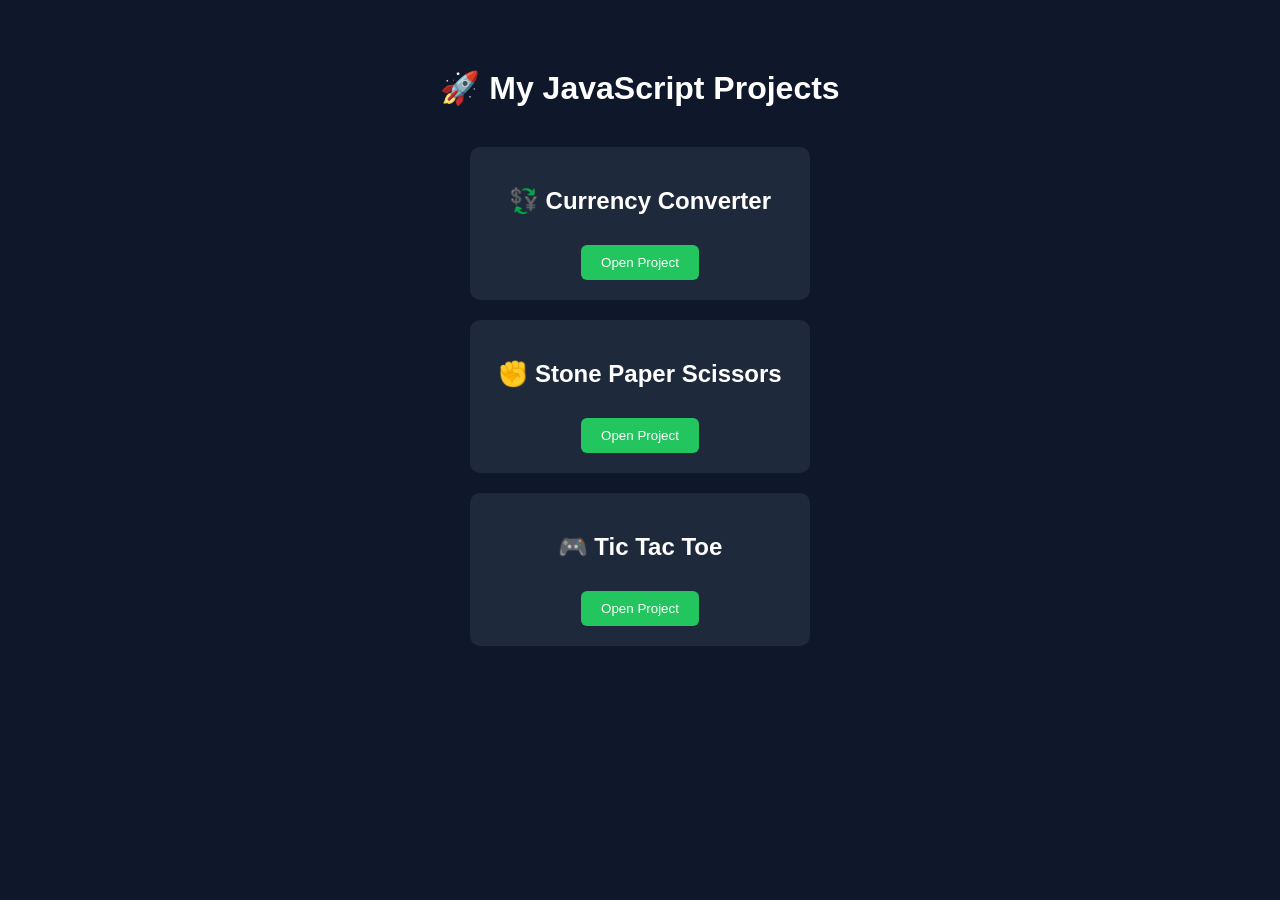
<file: index.html>
<!DOCTYPE html>
<html lang="en">

<head>
<meta charset="UTF-8">
<title>Aakash Singh | JavaScript Projects</title>

<style>

body{
font-family: Arial;
background:#0f172a;
color:white;
text-align:center;
padding:40px;
}

h1{
margin-bottom:40px;
}

.project{
background:#1e293b;
padding:20px;
margin:20px auto;
width:300px;
border-radius:10px;
}

a{
text-decoration:none;
color:white;
font-weight:bold;
}

button{
margin-top:10px;
padding:10px 20px;
border:none;
background:#22c55e;
color:white;
border-radius:6px;
cursor:pointer;
}

button:hover{
background:#16a34a;
}

</style>

</head>

<body>

<h1>🚀 My JavaScript Projects</h1>

<div class="project">
<h2>💱 Currency Converter</h2>
<a href="JavaScriptSeries-main/CurrencyConverter/">
<button>Open Project</button>
</a>
</div>

<div class="project">
<h2>✊ Stone Paper Scissors</h2>
<a href="JavaScriptSeries-main/StonePaperScissors/">
<button>Open Project</button>
</a>
</div>

<div class="project">
<h2>🎮 Tic Tac Toe</h2>
<a href="JavaScriptSeries-main/TicTacToe/">
<button>Open Project</button>
</a>
</div>

</body>
</html>
</file>
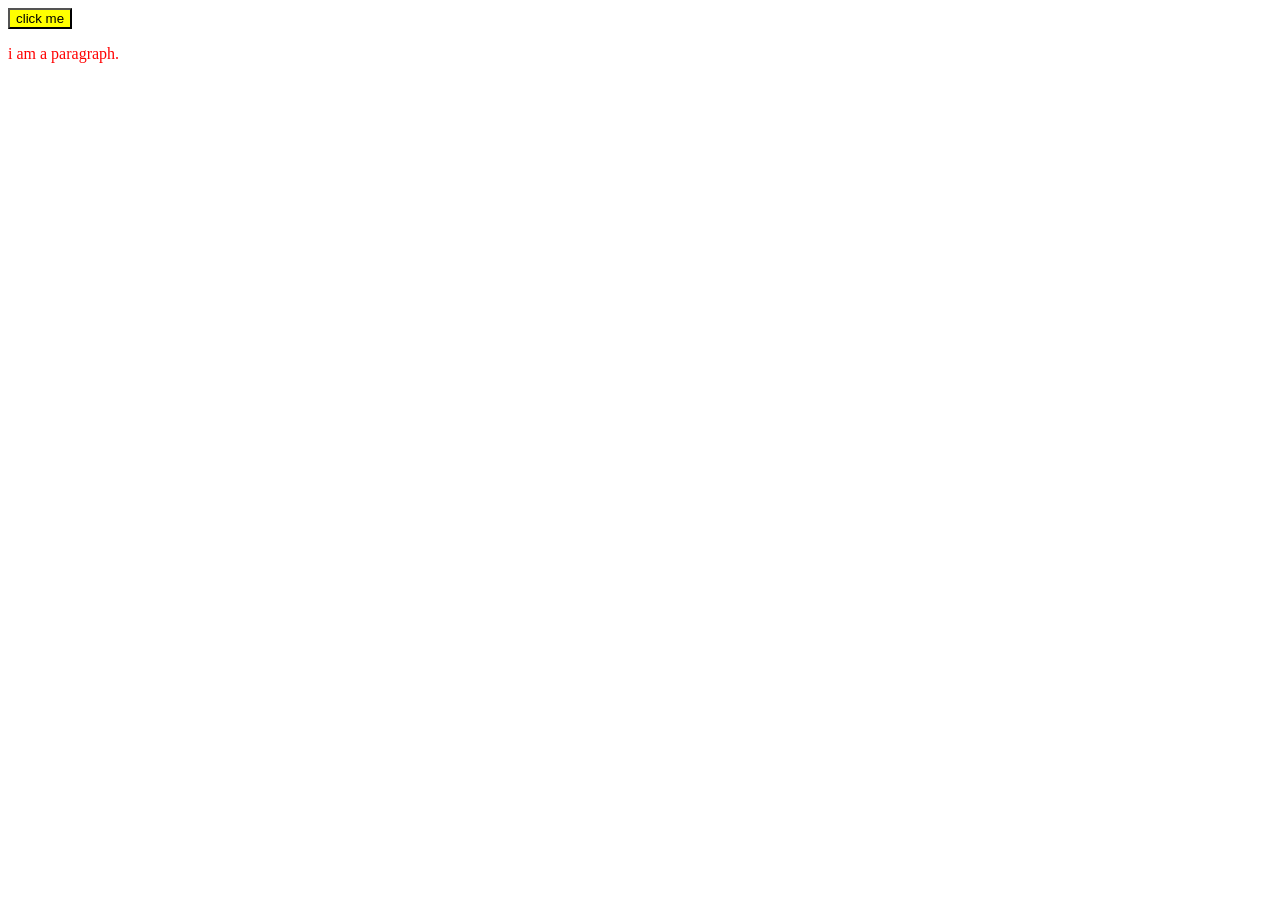
<file: DOM (Part 2) | Document Object Model/index.html>
<!DOCTYPE html>
<html lang="en">
<head>
    <meta charset="UTF-8">
    <meta name="viewport" content="width=device-width, initial-scale=1.0">
    <title>Document</title>
    <link rel="stylesheet" href="style.css">

</head>
<body>
    <!-- <div id="box" name="jsbhai">this is a box

    <ul>List
        <li>item1</li>
        <li>item2</li>
        <li>item3</li>
        <li>item4</li>
    </ul>

    </div>
    <p class="red">box is red</p> -->

    <p class="content">i am a paragraph.</p>







    <script src="script.js"></script>
</body>
</html>
</file>
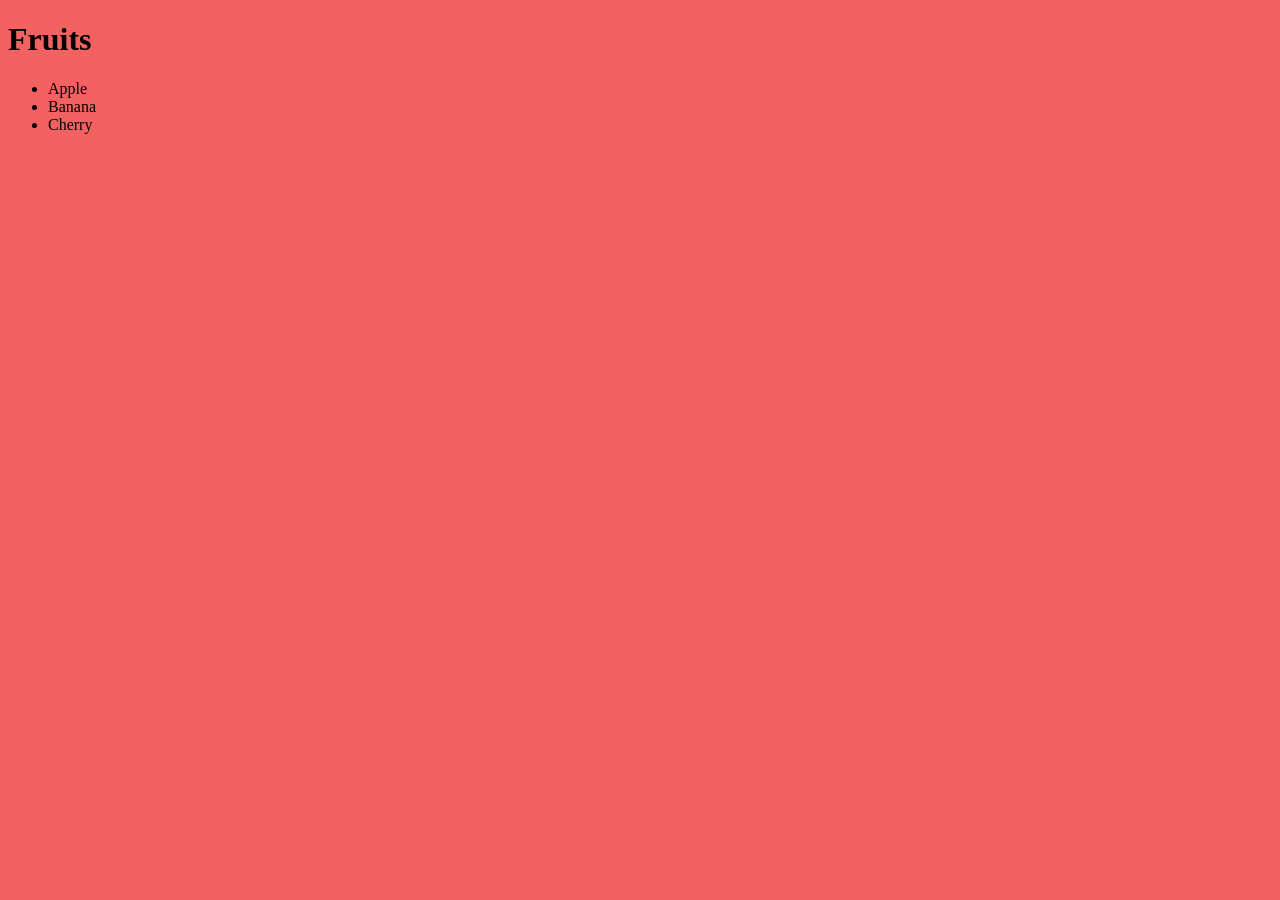
<file: DOM - Document Object Model /index.html>
<!DOCTYPE html>
<html lang="en">
<head>
    <meta charset="UTF-8">
    <meta name="viewport" content="width=device-width, initial-scale=1.0">
    <title>youtube</title>
    <link rel="stylesheet" href="style.css">
</head>
<body>
    <!-- <h1 class="heading">Hello, World!</h1>
    <p class="heading">This is a sample document to demonstrate the Document Object Model (DOM).</p>
    <h4 class="heading">Subheading</h4>
    <div> 
        <p>Paragraph inside a div.</p>
        <div> inside </div>
    </div>
    <p>Another paragraph to show DOM manipulation.</p>
    <p> 2paragraph</p>
    <button id="button">Click Me!</button> -->

    <div>
        <h1>Fruits</h1>
        <ul>
            <li>Apple</li>
            <li>Banana</li>
            <li>Cherry</li>
        </ul>
    </div>


        <script src="script.js"></script>

</body>
</html>
</file>
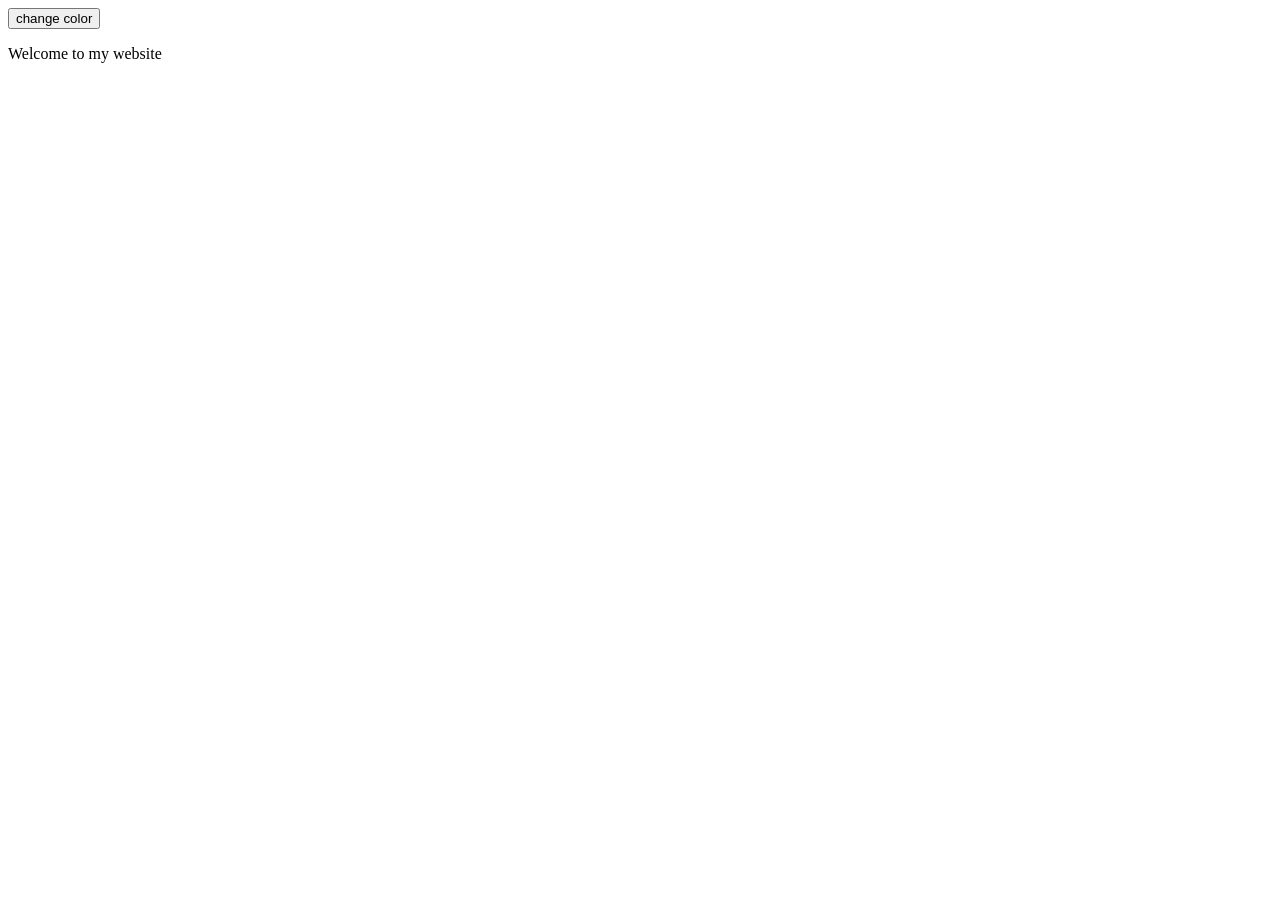
<file: Events/index.html>
<!DOCTYPE html>
<html lang="en">
<head>
    <meta charset="UTF-8">
    <meta name="viewport" content="width=device-width, initial-scale=1.0">
    <title>Document</title>
    <link rel="stylesheet" href="style.css" >
</head>
<body>
    <!-- <button id="btn1">
        Click me!
    </button>
    <button ondblclick="console.log('Button was Clicked 2x');">
        Click me 2 times!
    </button>
    <div>This is Box</div> -->

<button id="mode">change color</button>
<p>Welcome to my website</p>
    <script src="srcipt.js"></script>
</body>
</html>
</file>
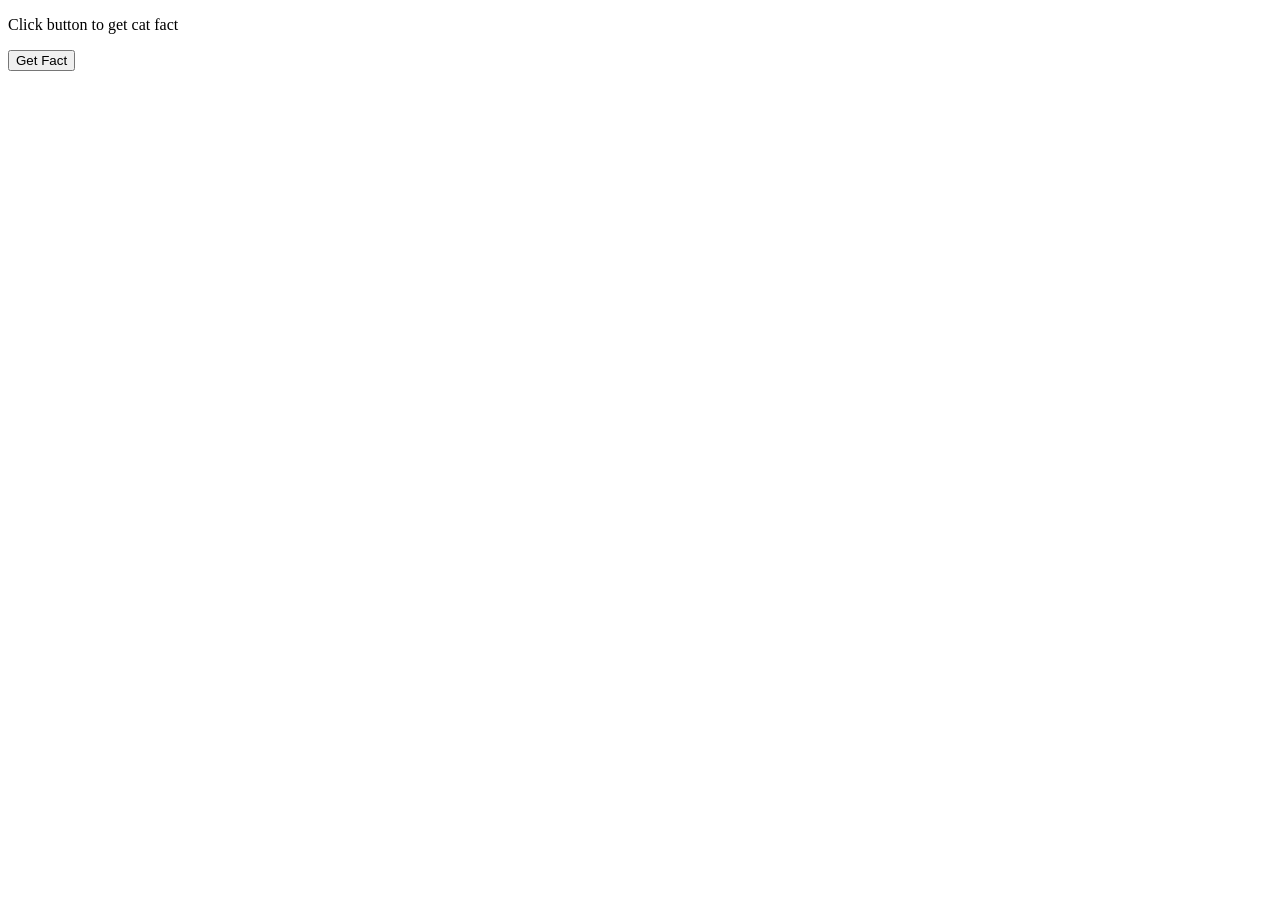
<file: Fetch API with Project/index.html>
<!DOCTYPE html>
<html lang="en">
<head>
    <meta charset="UTF-8">
    <meta name="viewport" content="width=device-width, initial-scale=1.0">
    <title>API</title>
</head>
<body>
    <p id="fact">Click button to get cat fact</p>
<button id="btn">Get Fact</button>

<script src="app.js"></script>
</body>
</html>
</file>
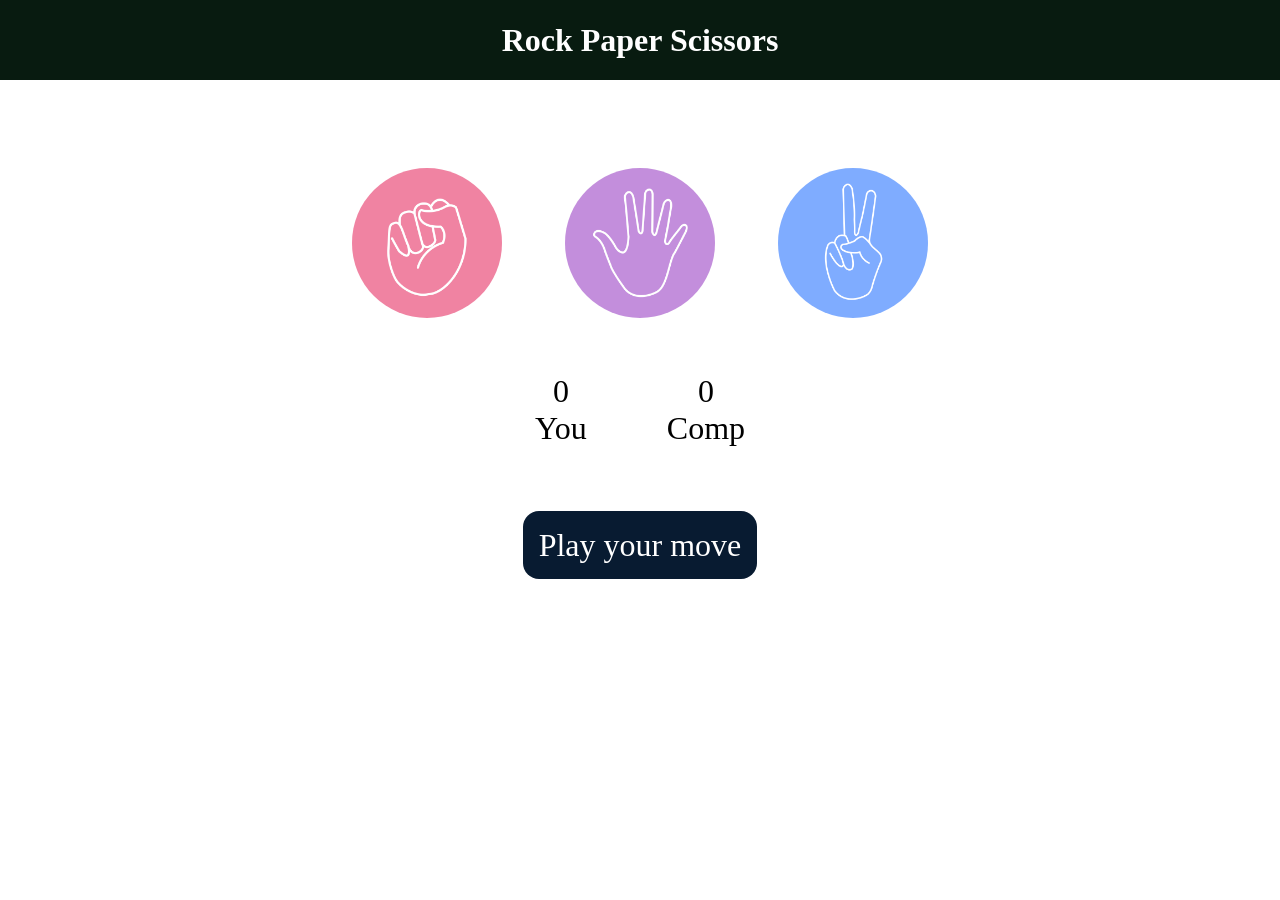
<file: MiniProject - Stone, Paper & Scissors Game /index.html>
<!DOCTYPE html>
<html lang="en">
<head>
    <meta charset="UTF-8">
    <meta name="viewport" content="width=device-width, initial-scale=1.0">
    <title>Rock, Paper & Scissors</title>
    <link rel="stylesheet" href="style.css">
</head>
<body>
    <h1>Rock Paper Scissors</h1>
    <div class="choices">
        <div class="choice" id="rock">
            <img src="./images/rock.png">
        </div>
        <div class="choice" id="paper">
            <img src="./images/paper.png">
        </div>
        <div class="choice" id="scissors">
            <img src="./images/scissors.png">
        </div>
    </div>

    <div class="score-board">
        <div class="score">
            <p id="user-score">0</p> 
            <p>You</p>
        </div>
        <div class="score">
            <p id="comp-score">0</p> 
            <p>Comp</p>
        </div>
    </div>

    <div class="msg-container">
        <p id="msg">Play your move</p>
    </div>
    <script src="app.js"></script>
</body>
</html>
</file>
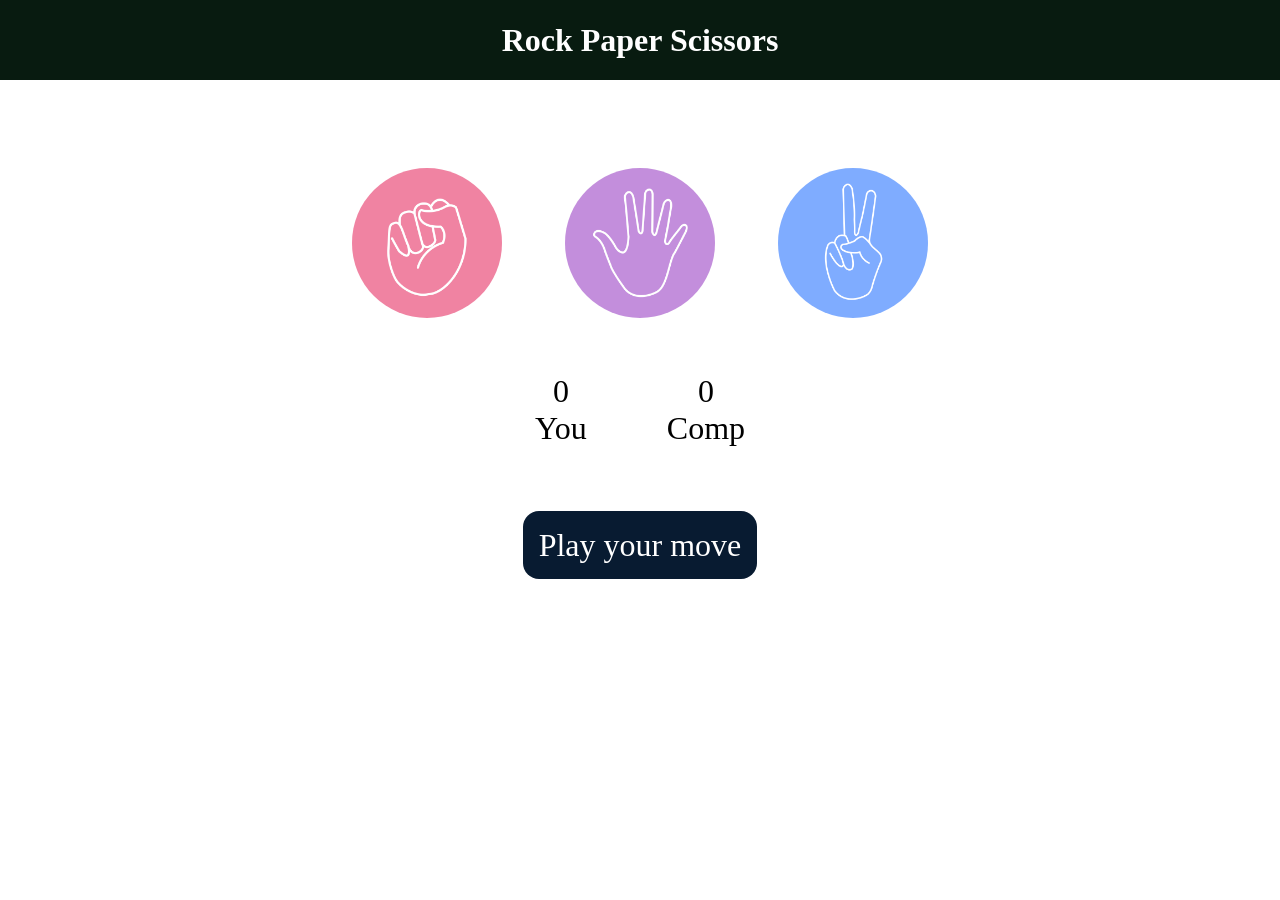
<file: MiniProject - Stone, Paper & Scissors Game JS Project/index.html>
<!DOCTYPE html>
<html lang="en">
<head>
    <meta charset="UTF-8">
    <meta name="viewport" content="width=device-width, initial-scale=1.0">
    <title>Rock, Paper & Scissors</title>
    <link rel="stylesheet" href="style.css">
</head>
<body>
    <h1>Rock Paper Scissors</h1>
    <div class="choices">
        <div class="choice" id="rock">
            <img src="./images/rock.png">
        </div>
        <div class="choice" id="paper">
            <img src="./images/paper.png">
        </div>
        <div class="choice" id="scissors">
            <img src="./images/scissors.png">
        </div>
    </div>

    <div class="score-board">
        <div class="score">
            <p id="user-score">0</p> 
            <p>You</p>
        </div>
        <div class="score">
            <p id="comp-score">0</p> 
            <p>Comp</p>
        </div >
    </div>

    <div class="msg-container">
        <p id="msg">Play your move</p>
    </div>
    <script src="app.js"></script>
</body>
</html>
</file>
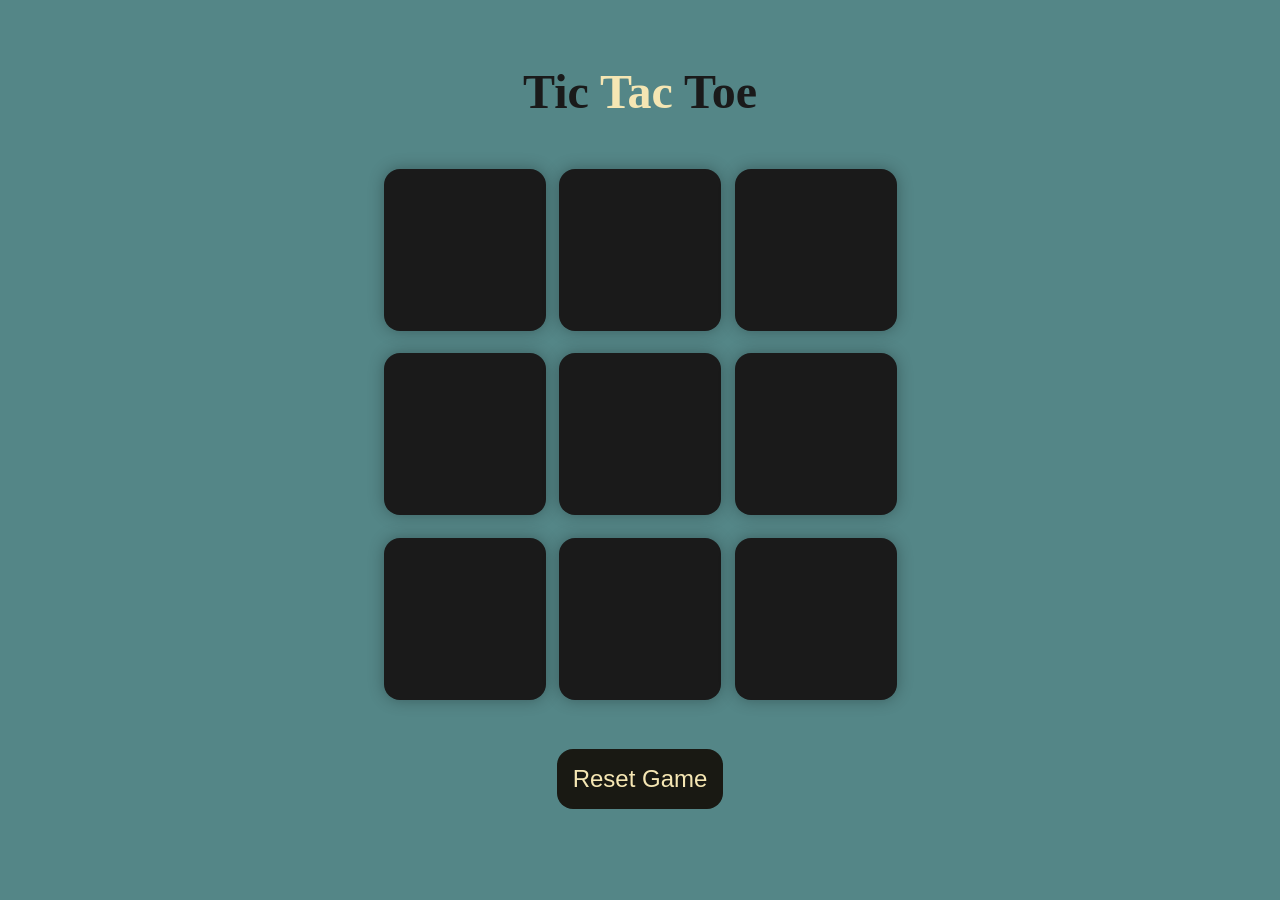
<file: Tic Tac Toe Game JS Project/index.html>
<!DOCTYPE html>
<html lang="en">
<head>
    <meta charset="UTF-8">
    <meta name="viewport" content="width=device-width, initial-scale=1.0">
    <title>Tic-Tac-Toe Game</title>
    <link rel="stylesheet" href="style.css">
</head>
<body>
    <div class="msg-container hide">
        <p id="msg">Winner</p>
        <button id="new-btn">New Game</button>
    </div>
    <main>
    <h1 id="head">Tic <span id="heads">Tac</span> Toe</h1>
    <div class="container">
        <div class="game">
            <button class="box"></button>
            <button class="box"></button>
            <button class="box"></button>
            <button class="box"></button>
            <button class="box"></button>
            <button class="box"></button>
            <button class="box"></button>
            <button class="box"></button>
            <button class="box"></button>
        </div>
    </div>
    <button id="reset-btn">Reset Game</button>
    </main>
    <script src="app.js"></script> 
</body>
</html>
</file>
<file: DOM (Part 2) | Document Object Model/style.css>
/* #box {
    height : 150px;
    width: 100px;
    background-color: aqua;
    border: 1px solid black;
    color: rgb(20, 37, 52);
} */

.content {
    color : red;

}

.newClass {
    background-color : rgb(227, 81, 81);
    
}
</file>
<file: DOM - Document Object Model /style.css>
body {

    background-color: #f01414ab;
}

 
button {
    padding: 10px 15px;
    background-color: #007BFF;
    color: white;
    border: none;
    border-radius: 5px;
    cursor: pointer;
}
button:hover {
    background-color: #0056b3;
}

.heading {
    color: #003161;
    background-color: yellow;
    text-align: center;
}
</file>
<file: Events/style.css>
/* div {
    height: 100px;
    width: 100px;
    color: darkcyan;
    background-color: blanchedalmond;
    text-align: center;
    border: 1px solid black;
} */


.dark {
    background-color: black;
    color: white;
}

.light {
    background-color: white;
    color: black;
}
</file>
<file: MiniProject - Stone, Paper & Scissors Game /style.css>
* {
    margin: 0;
    padding: 0;
    text-align: center;
}

h1 {
    background: #081b10;
    color: #fff;
    height: 5rem;
    line-height: 5rem;
}

.choice {
    height: 165px;
    width: 165px;
    border-radius: 50%;
    display: flex;
    justify-content: center;
    align-items: center;
}

.choice:hover {
    cursor: pointer;
    background-color: #081b10;
}

img {
    height: 150px;
    width: 150px;
    object-fit: cover;
    border-radius: 50%;
}

.choices {
    display: flex;
    justify-content: center;
    align-items: center;
    gap: 3rem;
    margin-top: 5rem;

}

.score-board {
    display: flex;
    justify-content: center;
    align-items: center;
    font-size: 2rem;
    margin-top: 3rem;
    gap: 5rem;
}

#user-choice, #computer-choice {
    font-size: 4rem;
}

.msg-container {
     margin-top: 5rem;
}


#msg {
   
    background-color: #081b31;
    color: #fff;
    font-size: 2rem;
    display: inline;
    padding: 1rem;
    border-radius: 1rem;
}
</file>
<file: MiniProject - Stone, Paper & Scissors Game JS Project/style.css>
* {
    margin: 0;
    padding: 0;
    text-align: center;
}

h1 {
    background: #081b10;
    color: #fff;
    height: 5rem;
    line-height: 5rem;
}

.choice {
    height: 165px;
    width: 165px;
    border-radius: 50%;
    display: flex;
    justify-content: center;
    align-items: center;
}

.choice:hover {
    cursor: pointer;
    background-color: #081b10;
}

img {
    height: 150px;
    width: 150px;
    object-fit: cover;
    border-radius: 50%;
}

.choices {
    display: flex;
    justify-content: center;
    align-items: center;
    gap: 3rem;
    margin-top: 5rem;

}

.score-board {
    display: flex;
    justify-content: center;
    align-items: center;
    font-size: 2rem;
    margin-top: 3rem;
    gap: 5rem;
}

#user-choice, #computer-choice {
    font-size: 4rem;
}

.msg-container {
     margin-top: 5rem;
}


#msg {
   
    background-color: #081b31;
    color: #fff;
    font-size: 2rem;
    display: inline;
    padding: 1rem;
    border-radius: 1rem;
}
</file>
<file: Tic Tac Toe Game JS Project/style.css>
* {
    margin : 0;
    padding: 0;
}

body {
    background-color: #548687;
    text-align: center;
}

.container {
    height: 70vh;
    display: flex;
    justify-content: center;
    align-items: center;
}

.game {
    height: 60vmin;
    width: 60vmin;
    display: flex;
    flex-wrap: wrap;
    justify-content: center;
    align-items: center;
    gap: 1.5vmin;
}

.box {
    height: 18vmin;
    width: 18vmin;
    border-radius: 1rem;
    border: none;
    box-shadow: 0 0 1rem rgba(0, 0, 0, 0.3);
    font-size: 8vmin;
    color: #f5e6b3;
    background-color: #1a1a1a;
}

#reset-btn {
    padding: 1rem;
    font-size: 1.5rem;
    border: none;
    border-radius: 1rem;
    background-color: #191913;
    color: #f5e6b3;

}   

#msg {
    color: white;
    font-size: 5vmin;
}

.msg-container {
    height: 100vmin;
    display: flex;
    justify-content: center;
    align-items: center;
    flex-direction: column;
    gap: 4vmin;
}

.hide {
    display: none;
}

#new-btn {
    padding: 1rem;
    font-size: 1.5rem;
    border: none;
    border-radius: 1rem;
    background-color: #191913;
    color: white;
}

#head {
    color: #1a1a1a;
    margin-top: 4rem;
    font-size: 3rem;
}

#heads {
    color: #f5e6b3;
}
</file>
